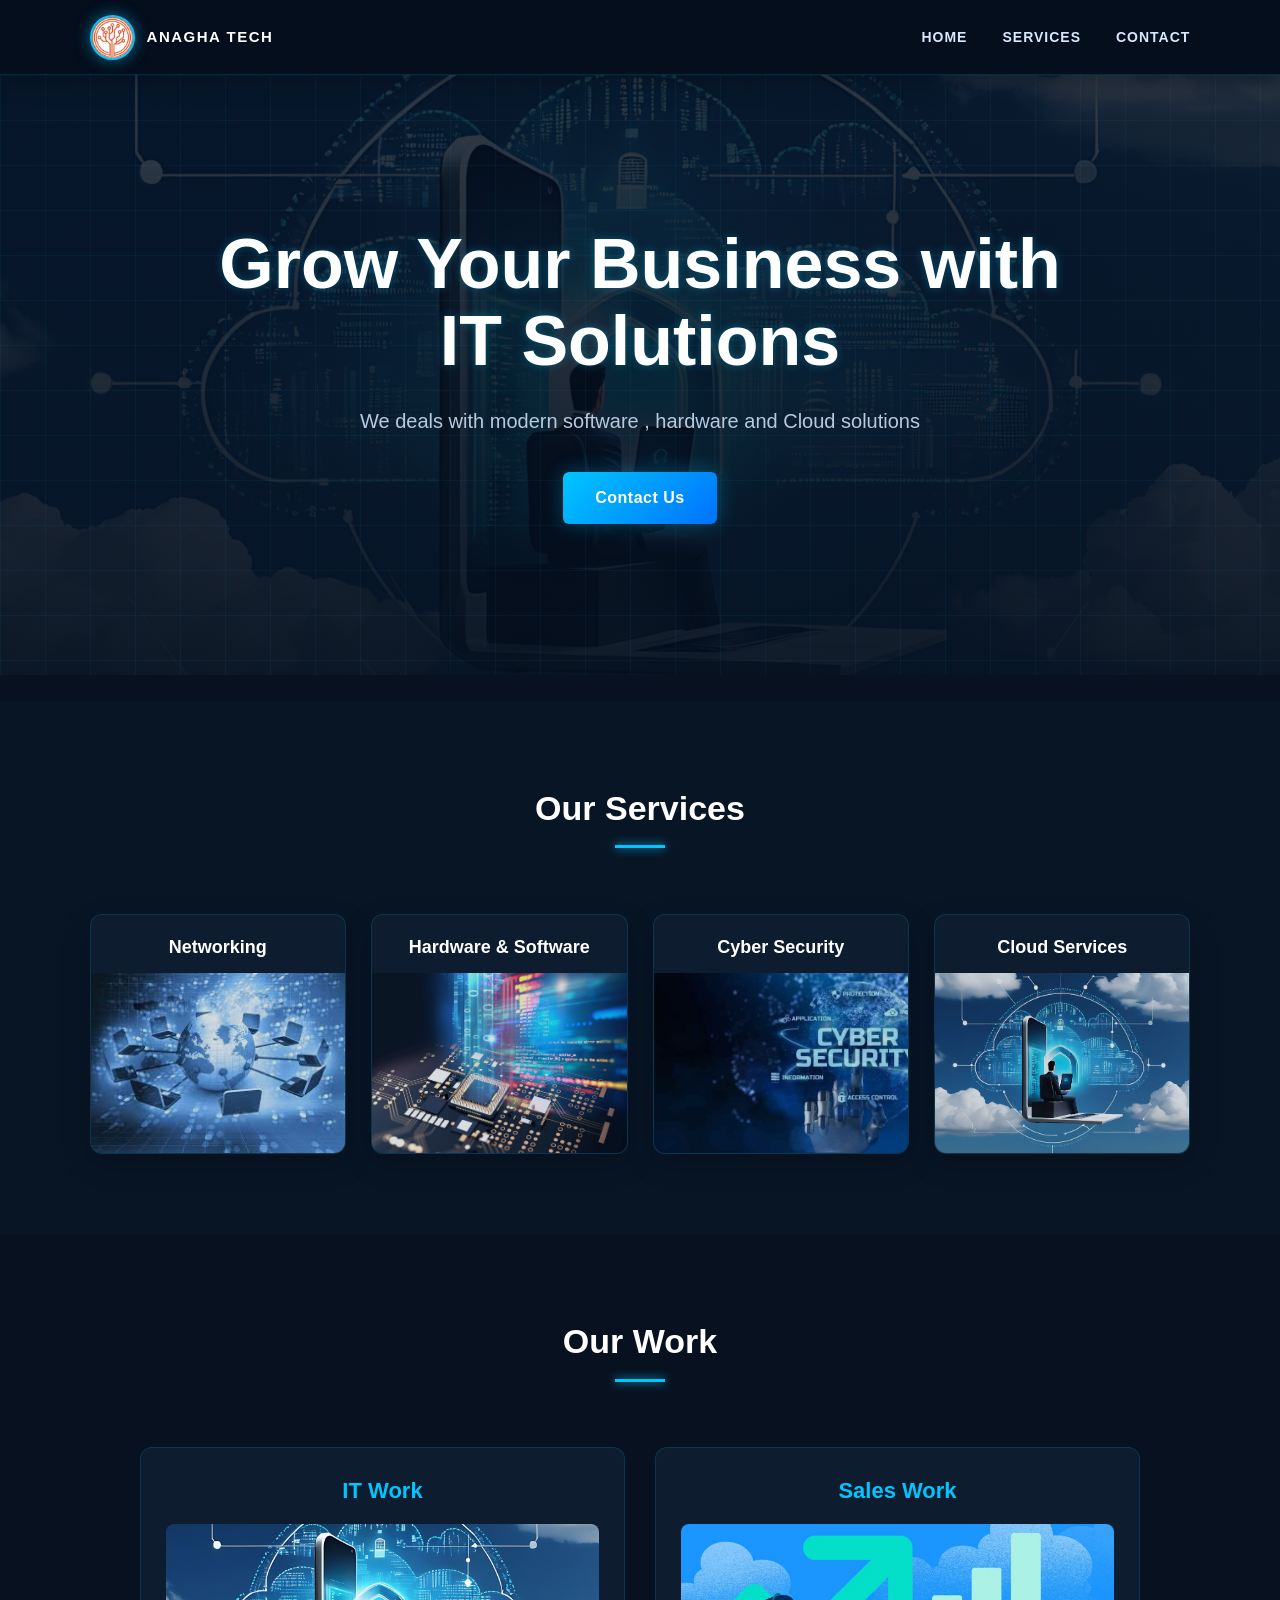
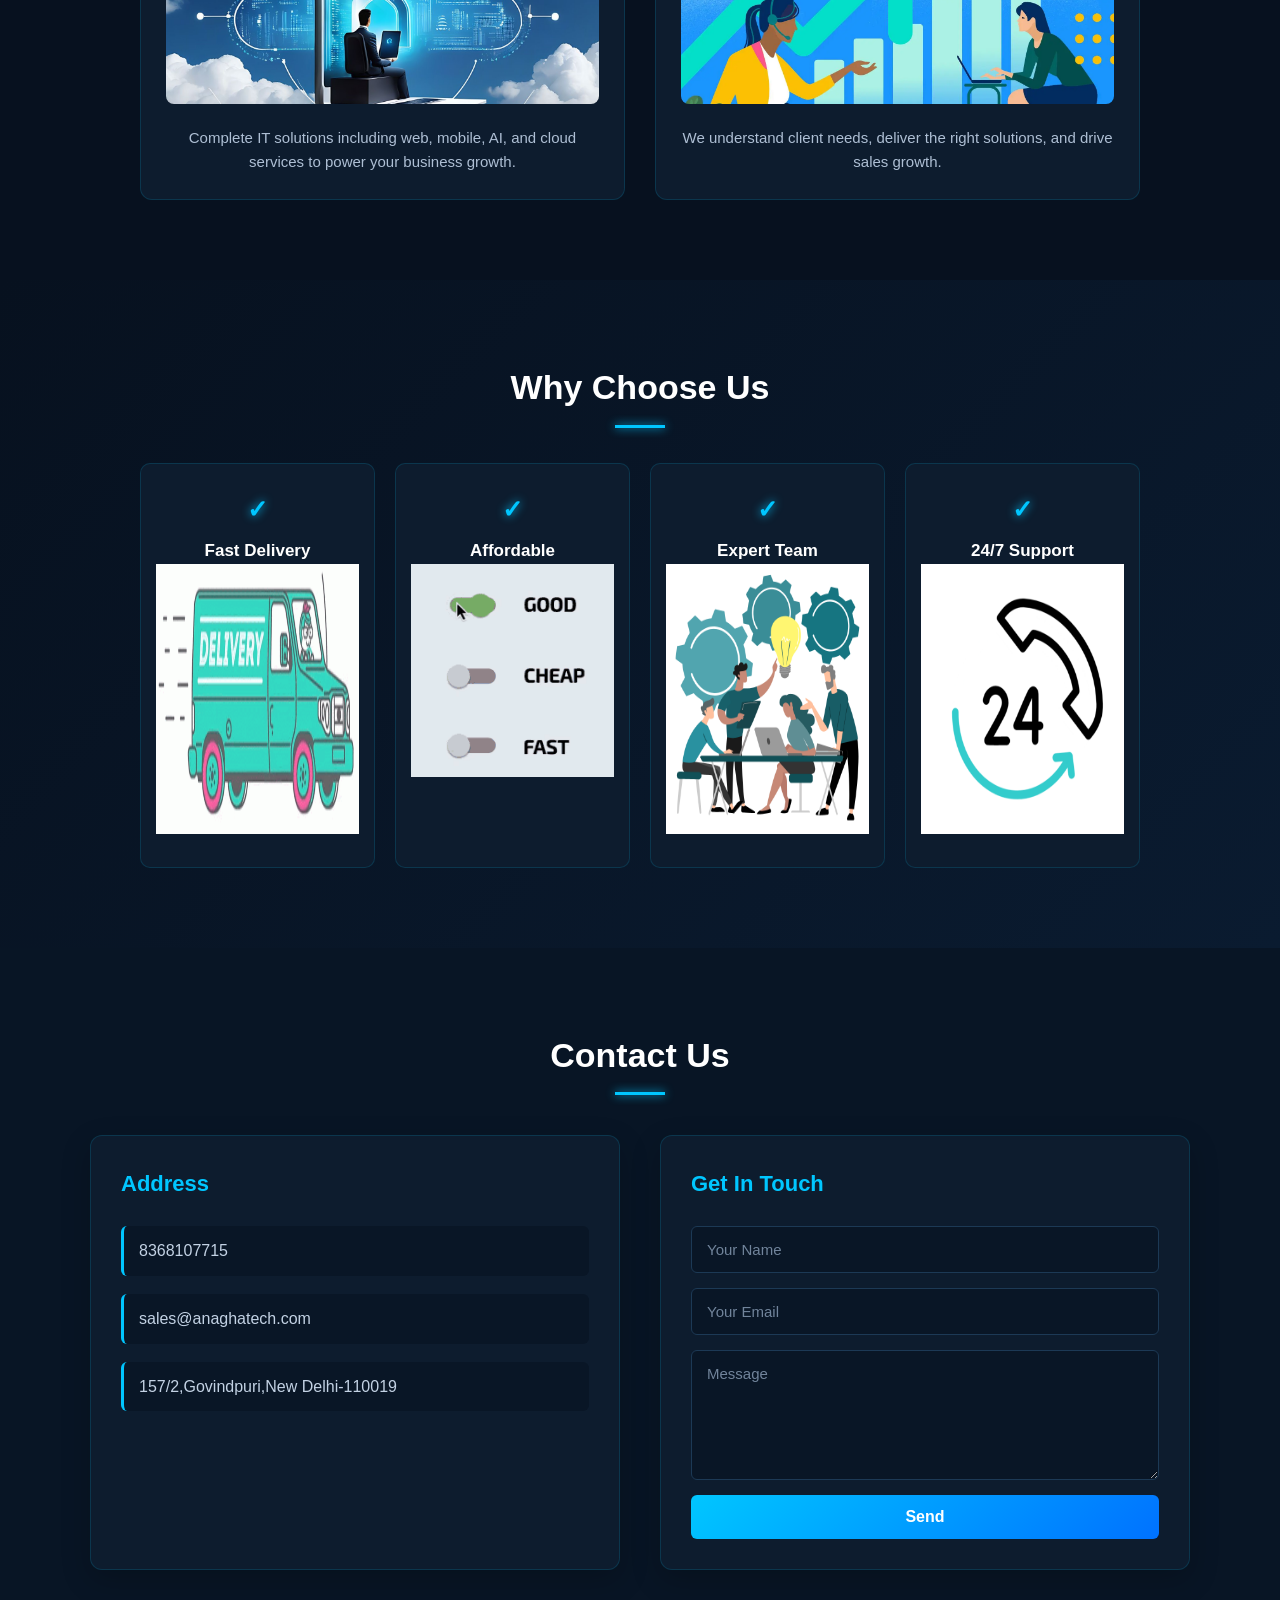
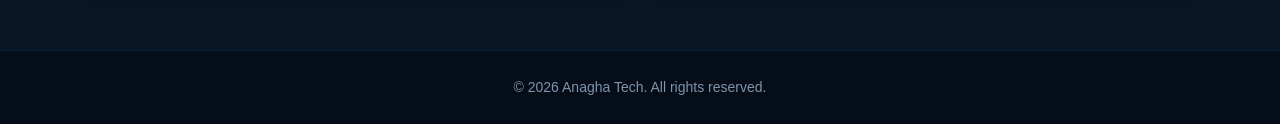
<file: index.html>
<!DOCTYPE html>
<html lang="en">
<head>
<meta charset="UTF-8">
<meta name="viewport" content="width=device-width, initial-scale=1.0">
<meta name="keyword" content="It and Sales,Cyber Security">
<meta name="description" content="Leading IT consultancy offering web development, AI solutions, and software services to help businesses grow faster and smarter.">
<title>Anagha Tech</title>
<link rel="stylesheet" href="./Anagha.css">
</head>

<body>

<!-- NAVBAR -->
<nav>
    <div class="img1">
        <img src="./images/lg1.jpeg" alt="anagha">
        <h2 style="font-size:15px;">ANAGHA TECH</h2>
    </div>
  
  <div>
    <a href="#">HOME</a>
    <a href="#services">SERVICES</a>
    <a href="#contact">CONTACT</a>
  </div>
</nav>

<!-- HERO -->
<div class="hero">
  <div>
    <h1>Grow Your Business with IT Solutions</h1>
    <p>We deals with modern software , hardware and Cloud solutions</p>
    <a href="#contact" class="btn">Contact Us</a>
  </div>
</div>
<br>
<!-- SERVICES -->
<section id="services">
  <center><h2>Our Services</h2></center>
  <br>
  <div class="services">
    <div class="card">
        <p>networking</p>
        <img src="./images/networking1.jpeg">
    </div>
    <div class="card">
        <p>hardware & software</p>
        <img src="./images/hard soft.jpg">
    </div>
    <div class="card">
        <p>Cyber Security</p>
        <img src="./images/cyber.jpg">
    </div>
    <div class="card">
        <p>Cloud Services</p>
        <img src="./images/it work.jpg">
    </div>
  </div>
</section>

<!-- PORTFOLIO -->
<section>
 <center><h2>Our Work</h2></center>
 <br>
  <div class="portfolio">
    <div>
        <p>IT Work</p>
        <img src="./images/it work.jpg" height="100px">
        <p>Complete IT solutions including web, mobile, AI, and cloud services to power your business growth.</p>
    </div>
    <div>
        <p>Sales Work</p>
        <img src="./images/sales.webp" height="100px">
        <p>We understand client needs, deliver the right solutions, and drive sales growth.</p>
    </div>
  </div>
</section>

<!-- WHY US -->
<section class="cho">
  <h2>Why Choose Us</h2>
  <div class="why">
    <div>
      Fast Delivery
      <img src="./images/delivery-package.gif" style="height:30vh;width:100%;">
    </div>
    <div>Affordable
      <img src="./images/affordable.gif" style="width:100%">
    </div>
    <div>Expert Team
      <img src="./images/expert team.gif" style="height:30vh;width:100%;">
    </div>
    <div>24/7 Support
      <img src="./images/twen.gif" style="height:30vh;width:100%;">
    </div>
  </div>
</section>

<!-- CONTACT -->
<section id="contact">
    <div class="cont">
        <h2>Contact Us</h2>
        <div class="cont2">
             <div class="address">
                <h4>Address</h4>
                <div class="mat">
                    <p>8368107715</p>
                    <p>sales@anaghatech.com</p>
                    
                    <p>157/2,Govindpuri,New Delhi-110019</p>
                </div>
               
            </div>
        
            <div class="form">
                <h4>Get In Touch</h4>
                <form action="https://formspree.io/f/xrpgylqd" method="POST">
                    <input type="text" name="name" placeholder="Your Name" required>
                    <input type="email" name="email" placeholder="Your Email" required>
                    <textarea name="message" placeholder="Message"></textarea>
                    <button type="submit">Send</button>
                </form>
            </div>
        </div>
 
    </div>
    
</section>

<!-- FOOTER -->
<footer>
  <p>© 2026 Anagha Tech. All rights reserved.</p>
</footer>

</body>
</html>
</file>
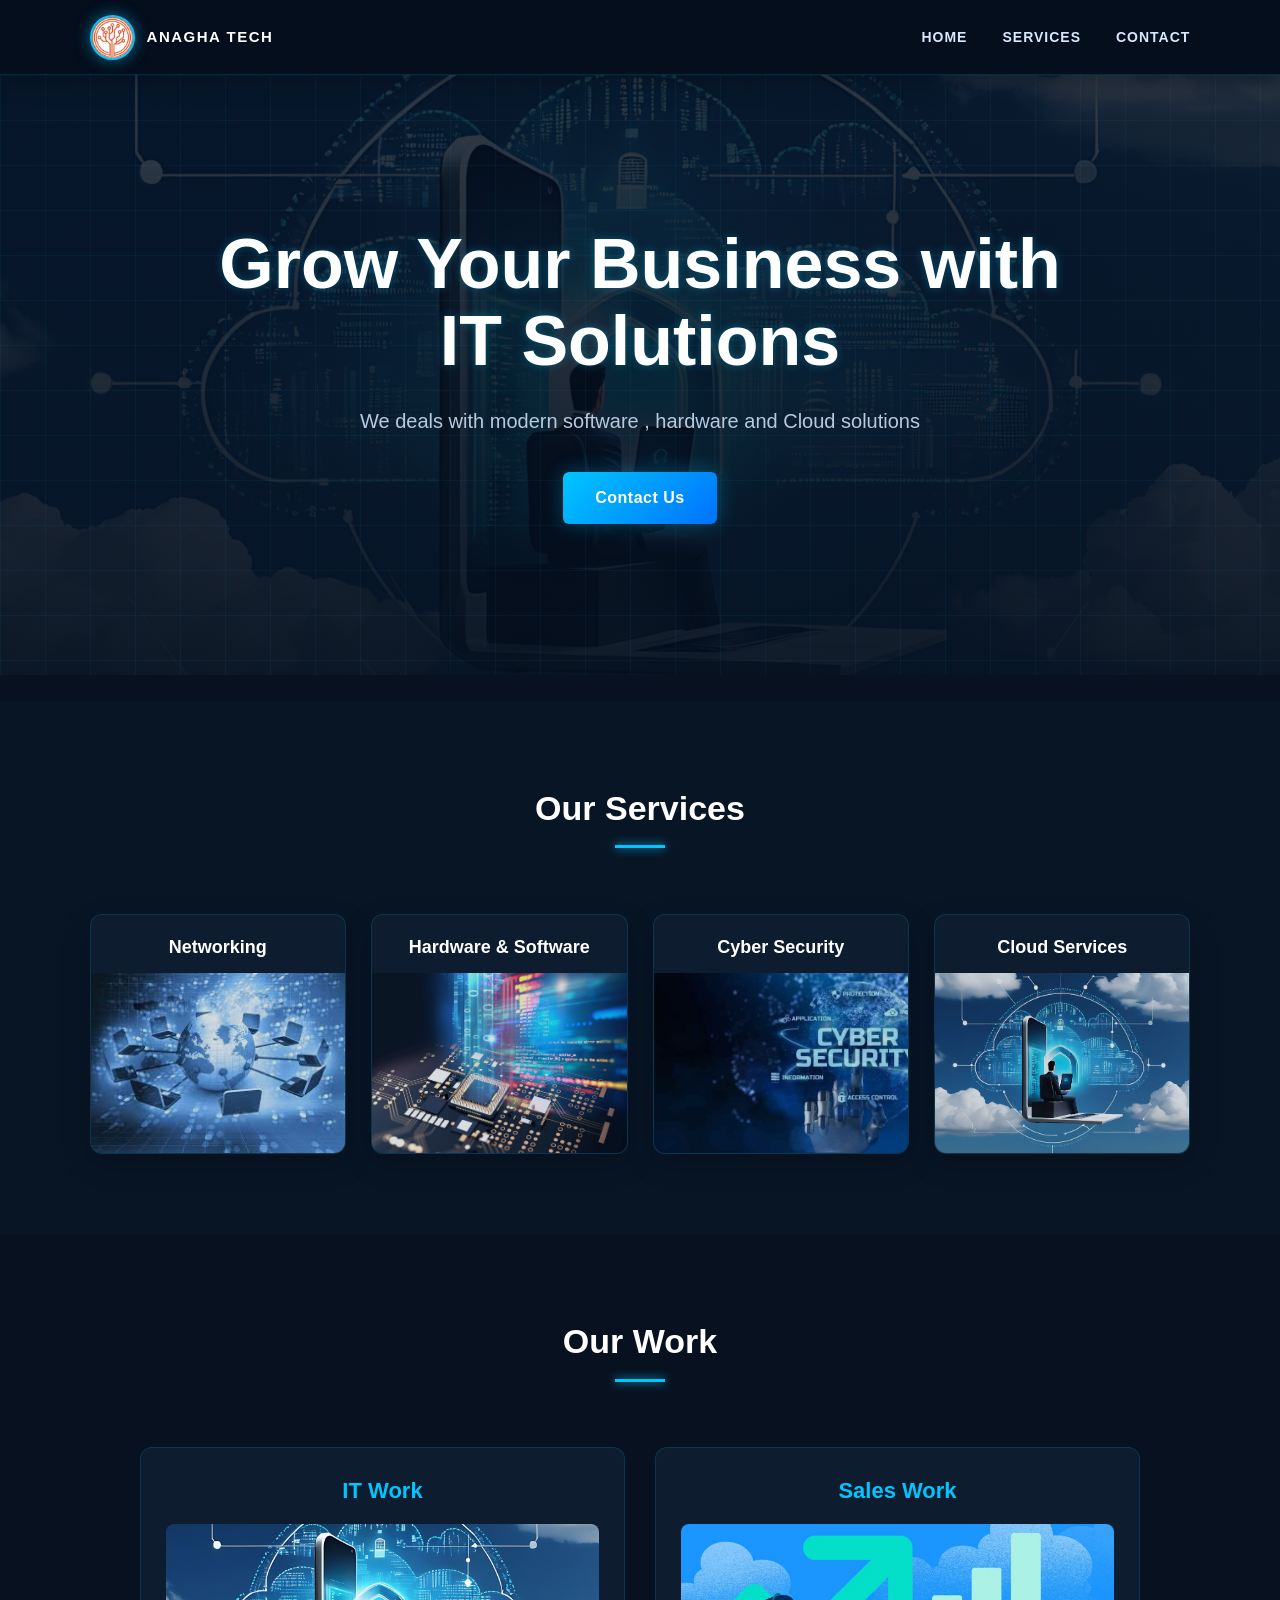
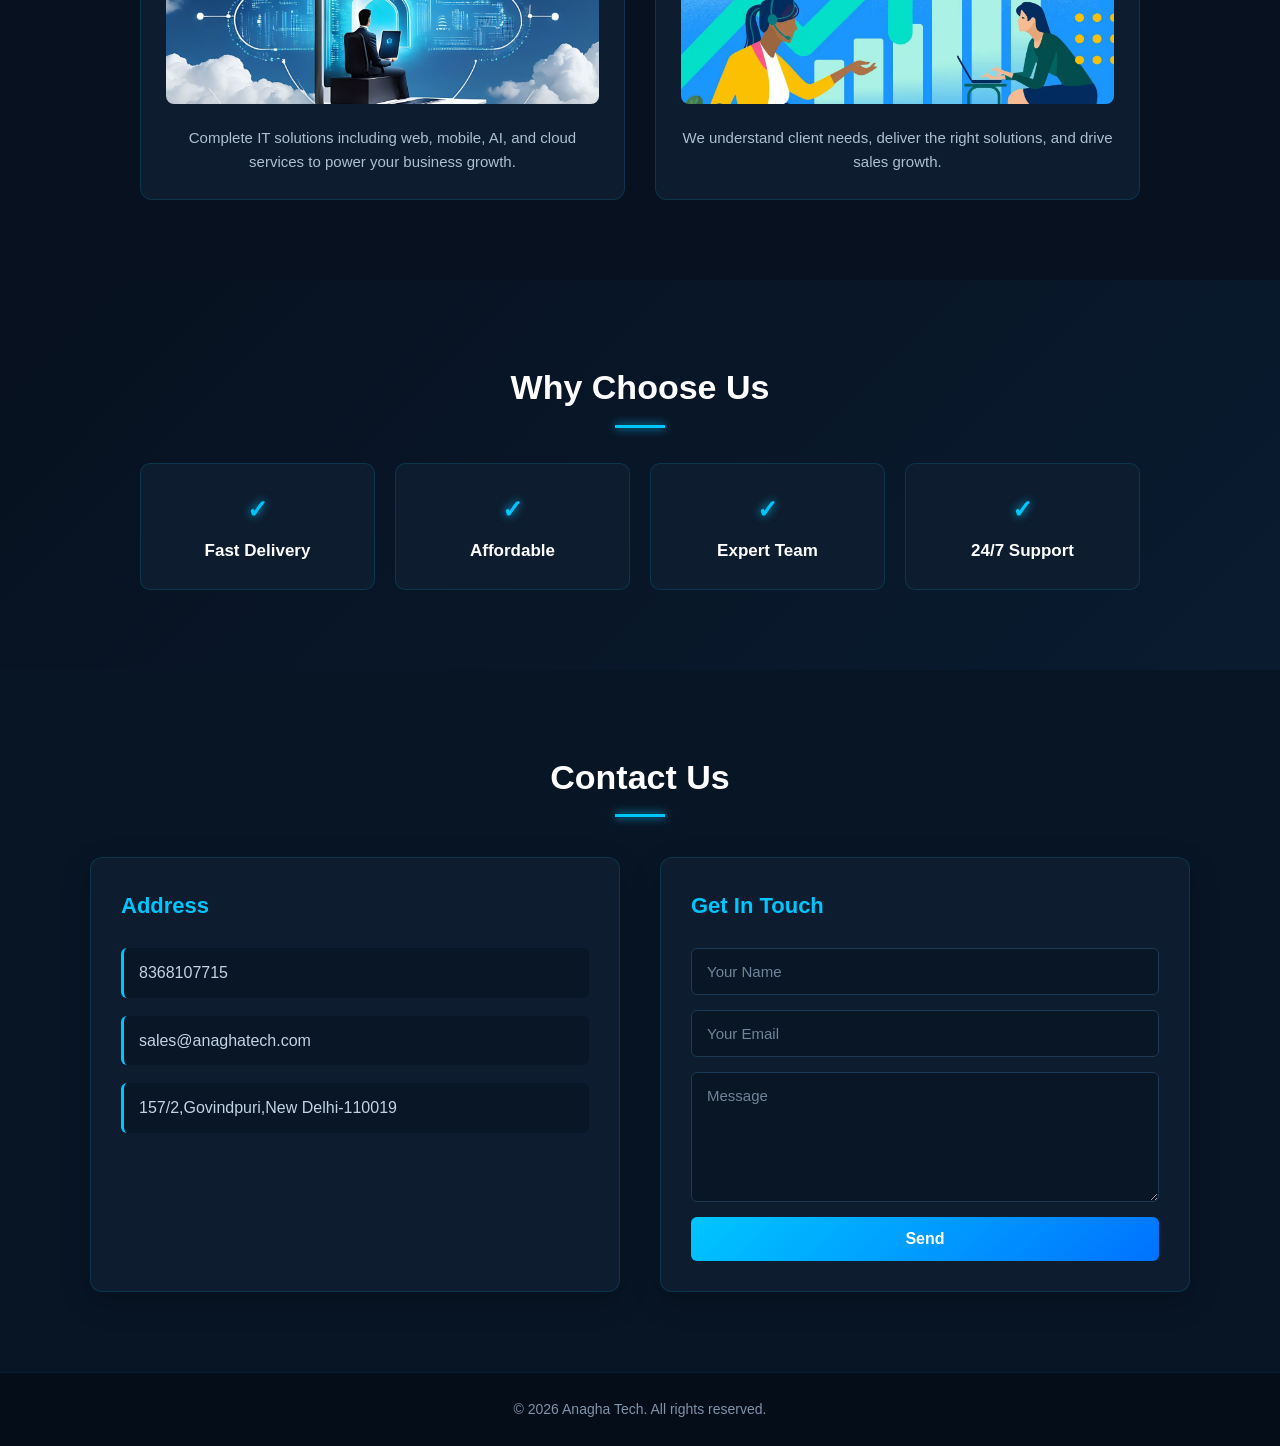
<file: codefile/Angha.html>
<!DOCTYPE html>
<html lang="en">
<head>
<meta charset="UTF-8">
<meta name="viewport" content="width=device-width, initial-scale=1.0">
<meta name="keyword" content="It and Sales,Cyber Security">
<meta name="description" content="Leading IT consultancy offering web development, AI solutions, and software services to help businesses grow faster and smarter.">
<title>Anagha Tech</title>
<link rel="stylesheet" href="./Anagha.css">
</head>

<body>

<!-- NAVBAR -->
<nav>
    <div class="img1">
        <img src="../images/lg1.jpeg" alt="anagha">
        <h2 style="font-size:15px;">ANAGHA TECH</h2>
    </div>
  
  <div>
    <a href="#">HOME</a>
    <a href="#services">SERVICES</a>
    <a href="#contact">CONTACT</a>
  </div>
</nav>

<!-- HERO -->
<div class="hero">
  <div>
    <h1>Grow Your Business with IT Solutions</h1>
    <p>We deals with modern software , hardware and Cloud solutions</p>
    <a href="#contact" class="btn">Contact Us</a>
  </div>
</div>
<br>
<!-- SERVICES -->
<section id="services">
  <center><h2>Our Services</h2></center>
  <br>
  <div class="services">
    <div class="card">
        <p>networking</p>
        <img src="../images/networking1.jpeg">
    </div>
    <div class="card">
        <p>hardware & software</p>
        <img src="../images/hard soft.jpg">
    </div>
    <div class="card">
        <p>Cyber Security</p>
        <img src="../images/cyber.jpg">
    </div>
    <div class="card">
        <p>Cloud Services</p>
        <img src="../images/it work.jpg">
    </div>
  </div>
</section>

<!-- PORTFOLIO -->
<section>
 <center><h2>Our Work</h2></center>
 <br>
  <div class="portfolio">
    <div>
        <p>IT Work</p>
        <img src="../images/it work.jpg" height="100px">
        <p>Complete IT solutions including web, mobile, AI, and cloud services to power your business growth.</p>
    </div>
    <div>
        <p>Sales Work</p>
        <img src="../images/sales.webp" height="100px">
        <p>We understand client needs, deliver the right solutions, and drive sales growth.</p>
    </div>
  </div>
</section>

<!-- WHY US -->
<section class="cho">
  <h2>Why Choose Us</h2>
  <div class="why">
    <div>Fast Delivery</div>
    <div>Affordable</div>
    <div>Expert Team</div>
    <div>24/7 Support</div>
  </div>
</section>

<!-- CONTACT -->
<section id="contact">
    <div class="cont">
        <h2>Contact Us</h2>
        <div class="cont2">
             <div class="address">
                <h4>Address</h4>
                <div class="mat">
                    <p>8368107715</p>
                    <p>sales@anaghatech.com</p>
                    
                    <p>157/2,Govindpuri,New Delhi-110019</p>
                </div>
               
            </div>
        
            <div class="form">
                <h4>Get In Touch</h4>
                <form action="https://formspree.io/f/yourid" method="POST">
                    <input type="text" name="name" placeholder="Your Name" required>
                    <input type="email" name="email" placeholder="Your Email" required>
                    <textarea name="message" placeholder="Message"></textarea>
                    <button type="submit">Send</button>
                </form>
            </div>
        </div>
 
    </div>
    
</section>

<!-- FOOTER -->
<footer>
  <p>© 2026 Anagha Tech. All rights reserved.</p>
</footer>

</body>
</html>
</file>
<file: Anagha.css>
* {
    margin: 0;
    padding: 0;
    box-sizing: border-box;
}

html {
    scroll-behavior: smooth;
}

body {
    font-family: "Segoe UI", Arial, sans-serif;
    background: #07111f;
    color: #e8f1ff;
    line-height: 1.6;
}

/* ================================
   NAVBAR
================================ */

nav {
    height: 75px;
    width: 100%;
    padding: 0 7%;
    display: flex;
    align-items: center;
    justify-content: space-between;

    background: rgba(5, 15, 29, 0.95);
    border-bottom: 1px solid rgba(0, 200, 255, 0.15);

    position: sticky;
    top: 0;
    z-index: 1000;

    box-shadow: 0 5px 25px rgba(0, 0, 0, 0.3);
}

/* Logo section */

.img1 {
    display: flex;
    align-items: center;
    gap: 12px;
}

.img1 img {
    width: 45px;
    height: 45px;
    object-fit: cover;
    border-radius: 50%;

    border: 2px solid #00c6ff;
    box-shadow: 0 0 15px rgba(0, 198, 255, 0.5);
}

.img1 h2 {
    color: #ffffff;
    letter-spacing: 1.5px;
}

/* Navbar links */

nav > div:last-child {
    display: flex;
    gap: 35px;
}

nav a {
    color: #d8e8ff;
    text-decoration: none;
    font-size: 14px;
    font-weight: 600;
    letter-spacing: 1px;

    position: relative;
    transition: 0.3s ease;
}

nav a::after {
    content: "";
    position: absolute;
    left: 0;
    bottom: -7px;
    width: 0;
    height: 2px;
    background: #00c6ff;
    transition: 0.3s ease;
}

nav a:hover {
    color: #00c6ff;
}

nav a:hover::after {
    width: 100%;
}


/* ================================
   HERO SECTION
================================ */

.hero {
    min-height: 600px;

    display: flex;
    align-items: center;
    justify-content: center;
    text-align: center;

    padding: 80px 20px;

    background:
        linear-gradient(
            rgba(4, 15, 30, 0.82),
            rgba(4, 15, 30, 0.95)
        ),
        url("../images/it work.jpg");

    background-size: cover;
    background-position: center;

    position: relative;
}

/* Tech grid effect */

.hero::before {
    content: "";
    position: absolute;
    inset: 0;

    background-image:
        linear-gradient(rgba(0, 198, 255, 0.05) 1px, transparent 1px),
        linear-gradient(90deg, rgba(0, 198, 255, 0.05) 1px, transparent 1px);

    background-size: 45px 45px;
}

.hero > div {
    position: relative;
    max-width: 850px;
}

.hero h1 {
    font-size: clamp(40px, 6vw, 70px);
    line-height: 1.1;
    margin-bottom: 25px;

    color: #ffffff;

    text-shadow:
        0 0 10px rgba(0, 198, 255, 0.3);
}

.hero p {
    font-size: 20px;
    color: #b7c9df;
    margin-bottom: 35px;
}

/* Hero button */

.btn {
    display: inline-block;

    padding: 13px 32px;

    background: linear-gradient(
        135deg,
        #00c6ff,
        #0072ff
    );

    color: white;
    text-decoration: none;

    border-radius: 6px;

    font-weight: 600;
    letter-spacing: 0.5px;

    box-shadow:
        0 0 20px rgba(0, 198, 255, 0.3);

    transition: 0.3s ease;
}

.btn:hover {
    transform: translateY(-3px);

    box-shadow:
        0 0 30px rgba(0, 198, 255, 0.6);
}


/* ================================
   GENERAL SECTIONS
================================ */

section {
    padding: 80px 7%;
}

section h2 {
    font-size: 34px;
    color: #ffffff;
    margin-bottom: 10px;
    position: relative;
}

section h2::after {
    content: "";
    display: block;

    width: 50px;
    height: 3px;

    margin: 10px auto;

    background: #00c6ff;
    box-shadow: 0 0 10px #00c6ff;
}


/* ================================
   SERVICES
================================ */

#services {
    background: #081525;
}

.services {
    display: grid;

    grid-template-columns:
        repeat(auto-fit, minmax(220px, 1fr));

    gap: 25px;

    margin-top: 30px;
}

.card {
    background: #0d1c2e;

    border: 1px solid rgba(0, 198, 255, 0.15);

    border-radius: 12px;

    overflow: hidden;

    text-align: center;

    transition: 0.35s ease;

    box-shadow:
        0 10px 30px rgba(0, 0, 0, 0.2);
}

.card p {
    padding: 18px 10px 12px;

    font-size: 18px;

    font-weight: 600;

    text-transform: capitalize;

    color: #ffffff;
}

.card img {
    width: 100%;
    height: 180px;

    object-fit: cover;

    display: block;

    opacity: 0.85;

    transition: 0.4s ease;
}

.card:hover {
    transform: translateY(-8px);

    border-color: #00c6ff;

    box-shadow:
        0 10px 35px rgba(0, 198, 255, 0.2);
}

.card:hover img {
    transform: scale(1.05);
    opacity: 1;
}


/* ================================
   PORTFOLIO / OUR WORK
================================ */

.portfolio {
    max-width: 1000px;

    margin: 30px auto 0;

    display: grid;

    grid-template-columns:
        repeat(auto-fit, minmax(280px, 1fr));

    gap: 30px;
}

.portfolio > div {
    background: #0d1c2e;

    padding: 25px;

    border-radius: 12px;

    border: 1px solid rgba(0, 198, 255, 0.15);

    transition: 0.3s ease;

    text-align: center;
}

.portfolio > div:hover {
    transform: translateY(-6px);

    border-color: #00c6ff;

    box-shadow:
        0 10px 35px rgba(0, 198, 255, 0.15);
}

.portfolio p:first-child {
    font-size: 22px;

    font-weight: 600;

    color: #00c6ff;

    margin-bottom: 15px;
}

.portfolio img {
    width: 100%;
    height: 180px !important;

    object-fit: cover;

    border-radius: 8px;

    margin-bottom: 15px;
}

.portfolio p:last-child {
    color: #aebfd4;

    font-size: 15px;
}


/* ================================
   WHY CHOOSE US
================================ */

.cho {
    text-align: center;

    background:
        linear-gradient(
            135deg,
            #07111f,
            #0a1b30
        );
}

.why {
    max-width: 1000px;

    margin: 35px auto 0;

    display: grid;

    grid-template-columns:
        repeat(auto-fit, minmax(180px, 1fr));

    gap: 20px;
}

.why div {
    padding: 25px 15px;

    background: #0d1c2e;

    border-radius: 10px;

    border: 1px solid rgba(0, 198, 255, 0.15);

    color: #ffffff;

    font-size: 17px;

    font-weight: 600;

    transition: 0.3s ease;
}

.why div::before {
    content: "✓";

    display: block;

    margin-bottom: 8px;

    color: #00c6ff;

    font-size: 25px;

    text-shadow: 0 0 10px #00c6ff;
}

.why div:hover {
    transform: translateY(-5px);

    border-color: #00c6ff;

    box-shadow:
        0 0 25px rgba(0, 198, 255, 0.15);
}


/* ================================
   CONTACT SECTION
================================ */

#contact {
    background: #081525;
}

.cont {
    max-width: 1100px;
    margin: auto;
}

.cont > h2 {
    text-align: center;
}

.cont2 {
    margin-top: 40px;

    display: grid;

    grid-template-columns:
        1fr 1fr;

    gap: 40px;
}

/* Contact information */

.address,
.form {
    background: #0d1c2e;

    padding: 30px;

    border-radius: 12px;

    border: 1px solid rgba(0, 198, 255, 0.15);

    box-shadow:
        0 10px 30px rgba(0, 0, 0, 0.2);
}

.address h4,
.form h4 {
    font-size: 22px;

    color: #00c6ff;

    margin-bottom: 25px;
}

.mat {
    display: flex;
    flex-direction: column;
    gap: 18px;
}

.mat p {
    color: #c3d2e4;

    padding: 12px 15px;

    background: #091626;

    border-radius: 6px;

    border-left: 3px solid #00c6ff;
}


/* ================================
   CONTACT FORM
================================ */

.form form {
    display: flex;
    flex-direction: column;

    gap: 15px;
}

.form input,
.form textarea {
    width: 100%;

    padding: 14px 15px;

    background: #091626;

    color: white;

    border: 1px solid #1c3955;

    border-radius: 6px;

    outline: none;

    font-family: inherit;

    font-size: 15px;

    transition: 0.3s ease;
}

.form input::placeholder,
.form textarea::placeholder {
    color: #71849b;
}

.form input:focus,
.form textarea:focus {
    border-color: #00c6ff;

    box-shadow:
        0 0 10px rgba(0, 198, 255, 0.15);
}

.form textarea {
    min-height: 130px;

    resize: vertical;
}

.form button {
    padding: 13px;

    border: none;

    border-radius: 6px;

    background: linear-gradient(
        135deg,
        #00c6ff,
        #0072ff
    );

    color: white;

    font-size: 16px;

    font-weight: 600;

    cursor: pointer;

    transition: 0.3s ease;
}

.form button:hover {
    transform: translateY(-2px);

    box-shadow:
        0 0 20px rgba(0, 198, 255, 0.4);
}


/* ================================
   FOOTER
================================ */

footer {
    padding: 25px;

    text-align: center;

    background: #050d18;

    border-top: 1px solid rgba(0, 198, 255, 0.1);
}

footer p {
    color: #7f93aa;

    font-size: 14px;
}


/* ================================
   RESPONSIVE DESIGN
================================ */

@media (max-width: 768px) {

    nav {
        height: auto;

        padding: 15px 5%;

        flex-direction: column;

        gap: 15px;
    }

    nav > div:last-child {
        gap: 20px;
    }

    nav a {
        font-size: 12px;
    }

    .hero {
        min-height: 500px;
    }

    .hero h1 {
        font-size: 42px;
    }

    .hero p {
        font-size: 16px;
    }

    section {
        padding: 60px 5%;
    }

    .cont2 {
        grid-template-columns: 1fr;
    }
}



@media (max-width: 480px) {

    .img1 h2 {
        font-size: 14px !important;
    }

    nav > div:last-child {
        gap: 12px;
    }

    nav a {
        font-size: 11px;
    }

    .hero h1 {
        font-size: 34px;
    }

    .hero p {
        font-size: 15px;
    }

    .btn {
        padding: 12px 25px;
    }

    section h2 {
        font-size: 28px;
    }

    .services {
        grid-template-columns: 1fr;
    }

    .portfolio {
        grid-template-columns: 1fr;
    }

    .why {
        grid-template-columns: 1fr 1fr;
    }

    .address,
    .form {
        padding: 20px;
    }
}
</file>
<file: codefile/Anagha.css>
* {
    margin: 0;
    padding: 0;
    box-sizing: border-box;
}

html {
    scroll-behavior: smooth;
}

body {
    font-family: "Segoe UI", Arial, sans-serif;
    background: #07111f;
    color: #e8f1ff;
    line-height: 1.6;
}

/* ================================
   NAVBAR
================================ */

nav {
    height: 75px;
    width: 100%;
    padding: 0 7%;
    display: flex;
    align-items: center;
    justify-content: space-between;

    background: rgba(5, 15, 29, 0.95);
    border-bottom: 1px solid rgba(0, 200, 255, 0.15);

    position: sticky;
    top: 0;
    z-index: 1000;

    box-shadow: 0 5px 25px rgba(0, 0, 0, 0.3);
}

/* Logo section */

.img1 {
    display: flex;
    align-items: center;
    gap: 12px;
}

.img1 img {
    width: 45px;
    height: 45px;
    object-fit: cover;
    border-radius: 50%;

    border: 2px solid #00c6ff;
    box-shadow: 0 0 15px rgba(0, 198, 255, 0.5);
}

.img1 h2 {
    color: #ffffff;
    letter-spacing: 1.5px;
}

/* Navbar links */

nav > div:last-child {
    display: flex;
    gap: 35px;
}

nav a {
    color: #d8e8ff;
    text-decoration: none;
    font-size: 14px;
    font-weight: 600;
    letter-spacing: 1px;

    position: relative;
    transition: 0.3s ease;
}

nav a::after {
    content: "";
    position: absolute;
    left: 0;
    bottom: -7px;
    width: 0;
    height: 2px;
    background: #00c6ff;
    transition: 0.3s ease;
}

nav a:hover {
    color: #00c6ff;
}

nav a:hover::after {
    width: 100%;
}


/* ================================
   HERO SECTION
================================ */

.hero {
    min-height: 600px;

    display: flex;
    align-items: center;
    justify-content: center;
    text-align: center;

    padding: 80px 20px;

    background:
        linear-gradient(
            rgba(4, 15, 30, 0.82),
            rgba(4, 15, 30, 0.95)
        ),
        url("../images/it work.jpg");

    background-size: cover;
    background-position: center;

    position: relative;
}

/* Tech grid effect */

.hero::before {
    content: "";
    position: absolute;
    inset: 0;

    background-image:
        linear-gradient(rgba(0, 198, 255, 0.05) 1px, transparent 1px),
        linear-gradient(90deg, rgba(0, 198, 255, 0.05) 1px, transparent 1px);

    background-size: 45px 45px;
}

.hero > div {
    position: relative;
    max-width: 850px;
}

.hero h1 {
    font-size: clamp(40px, 6vw, 70px);
    line-height: 1.1;
    margin-bottom: 25px;

    color: #ffffff;

    text-shadow:
        0 0 10px rgba(0, 198, 255, 0.3);
}

.hero p {
    font-size: 20px;
    color: #b7c9df;
    margin-bottom: 35px;
}

/* Hero button */

.btn {
    display: inline-block;

    padding: 13px 32px;

    background: linear-gradient(
        135deg,
        #00c6ff,
        #0072ff
    );

    color: white;
    text-decoration: none;

    border-radius: 6px;

    font-weight: 600;
    letter-spacing: 0.5px;

    box-shadow:
        0 0 20px rgba(0, 198, 255, 0.3);

    transition: 0.3s ease;
}

.btn:hover {
    transform: translateY(-3px);

    box-shadow:
        0 0 30px rgba(0, 198, 255, 0.6);
}


/* ================================
   GENERAL SECTIONS
================================ */

section {
    padding: 80px 7%;
}

section h2 {
    font-size: 34px;
    color: #ffffff;
    margin-bottom: 10px;
    position: relative;
}

section h2::after {
    content: "";
    display: block;

    width: 50px;
    height: 3px;

    margin: 10px auto;

    background: #00c6ff;
    box-shadow: 0 0 10px #00c6ff;
}


/* ================================
   SERVICES
================================ */

#services {
    background: #081525;
}

.services {
    display: grid;

    grid-template-columns:
        repeat(auto-fit, minmax(220px, 1fr));

    gap: 25px;

    margin-top: 30px;
}

.card {
    background: #0d1c2e;

    border: 1px solid rgba(0, 198, 255, 0.15);

    border-radius: 12px;

    overflow: hidden;

    text-align: center;

    transition: 0.35s ease;

    box-shadow:
        0 10px 30px rgba(0, 0, 0, 0.2);
}

.card p {
    padding: 18px 10px 12px;

    font-size: 18px;

    font-weight: 600;

    text-transform: capitalize;

    color: #ffffff;
}

.card img {
    width: 100%;
    height: 180px;

    object-fit: cover;

    display: block;

    opacity: 0.85;

    transition: 0.4s ease;
}

.card:hover {
    transform: translateY(-8px);

    border-color: #00c6ff;

    box-shadow:
        0 10px 35px rgba(0, 198, 255, 0.2);
}

.card:hover img {
    transform: scale(1.05);
    opacity: 1;
}


/* ================================
   PORTFOLIO / OUR WORK
================================ */

.portfolio {
    max-width: 1000px;

    margin: 30px auto 0;

    display: grid;

    grid-template-columns:
        repeat(auto-fit, minmax(280px, 1fr));

    gap: 30px;
}

.portfolio > div {
    background: #0d1c2e;

    padding: 25px;

    border-radius: 12px;

    border: 1px solid rgba(0, 198, 255, 0.15);

    transition: 0.3s ease;

    text-align: center;
}

.portfolio > div:hover {
    transform: translateY(-6px);

    border-color: #00c6ff;

    box-shadow:
        0 10px 35px rgba(0, 198, 255, 0.15);
}

.portfolio p:first-child {
    font-size: 22px;

    font-weight: 600;

    color: #00c6ff;

    margin-bottom: 15px;
}

.portfolio img {
    width: 100%;
    height: 180px !important;

    object-fit: cover;

    border-radius: 8px;

    margin-bottom: 15px;
}

.portfolio p:last-child {
    color: #aebfd4;

    font-size: 15px;
}


/* ================================
   WHY CHOOSE US
================================ */

.cho {
    text-align: center;

    background:
        linear-gradient(
            135deg,
            #07111f,
            #0a1b30
        );
}

.why {
    max-width: 1000px;

    margin: 35px auto 0;

    display: grid;

    grid-template-columns:
        repeat(auto-fit, minmax(180px, 1fr));

    gap: 20px;
}

.why div {
    padding: 25px 15px;

    background: #0d1c2e;

    border-radius: 10px;

    border: 1px solid rgba(0, 198, 255, 0.15);

    color: #ffffff;

    font-size: 17px;

    font-weight: 600;

    transition: 0.3s ease;
}

.why div::before {
    content: "✓";

    display: block;

    margin-bottom: 8px;

    color: #00c6ff;

    font-size: 25px;

    text-shadow: 0 0 10px #00c6ff;
}

.why div:hover {
    transform: translateY(-5px);

    border-color: #00c6ff;

    box-shadow:
        0 0 25px rgba(0, 198, 255, 0.15);
}


/* ================================
   CONTACT SECTION
================================ */

#contact {
    background: #081525;
}

.cont {
    max-width: 1100px;
    margin: auto;
}

.cont > h2 {
    text-align: center;
}

.cont2 {
    margin-top: 40px;

    display: grid;

    grid-template-columns:
        1fr 1fr;

    gap: 40px;
}

/* Contact information */

.address,
.form {
    background: #0d1c2e;

    padding: 30px;

    border-radius: 12px;

    border: 1px solid rgba(0, 198, 255, 0.15);

    box-shadow:
        0 10px 30px rgba(0, 0, 0, 0.2);
}

.address h4,
.form h4 {
    font-size: 22px;

    color: #00c6ff;

    margin-bottom: 25px;
}

.mat {
    display: flex;
    flex-direction: column;
    gap: 18px;
}

.mat p {
    color: #c3d2e4;

    padding: 12px 15px;

    background: #091626;

    border-radius: 6px;

    border-left: 3px solid #00c6ff;
}


/* ================================
   CONTACT FORM
================================ */

.form form {
    display: flex;
    flex-direction: column;

    gap: 15px;
}

.form input,
.form textarea {
    width: 100%;

    padding: 14px 15px;

    background: #091626;

    color: white;

    border: 1px solid #1c3955;

    border-radius: 6px;

    outline: none;

    font-family: inherit;

    font-size: 15px;

    transition: 0.3s ease;
}

.form input::placeholder,
.form textarea::placeholder {
    color: #71849b;
}

.form input:focus,
.form textarea:focus {
    border-color: #00c6ff;

    box-shadow:
        0 0 10px rgba(0, 198, 255, 0.15);
}

.form textarea {
    min-height: 130px;

    resize: vertical;
}

.form button {
    padding: 13px;

    border: none;

    border-radius: 6px;

    background: linear-gradient(
        135deg,
        #00c6ff,
        #0072ff
    );

    color: white;

    font-size: 16px;

    font-weight: 600;

    cursor: pointer;

    transition: 0.3s ease;
}

.form button:hover {
    transform: translateY(-2px);

    box-shadow:
        0 0 20px rgba(0, 198, 255, 0.4);
}


/* ================================
   FOOTER
================================ */

footer {
    padding: 25px;

    text-align: center;

    background: #050d18;

    border-top: 1px solid rgba(0, 198, 255, 0.1);
}

footer p {
    color: #7f93aa;

    font-size: 14px;
}


/* ================================
   RESPONSIVE DESIGN
================================ */

@media (max-width: 768px) {

    nav {
        height: auto;

        padding: 15px 5%;

        flex-direction: column;

        gap: 15px;
    }

    nav > div:last-child {
        gap: 20px;
    }

    nav a {
        font-size: 12px;
    }

    .hero {
        min-height: 500px;
    }

    .hero h1 {
        font-size: 42px;
    }

    .hero p {
        font-size: 16px;
    }

    section {
        padding: 60px 5%;
    }

    .cont2 {
        grid-template-columns: 1fr;
    }
}



@media (max-width: 480px) {

    .img1 h2 {
        font-size: 14px !important;
    }

    nav > div:last-child {
        gap: 12px;
    }

    nav a {
        font-size: 11px;
    }

    .hero h1 {
        font-size: 34px;
    }

    .hero p {
        font-size: 15px;
    }

    .btn {
        padding: 12px 25px;
    }

    section h2 {
        font-size: 28px;
    }

    .services {
        grid-template-columns: 1fr;
    }

    .portfolio {
        grid-template-columns: 1fr;
    }

    .why {
        grid-template-columns: 1fr 1fr;
    }

    .address,
    .form {
        padding: 20px;
    }
}
</file>
